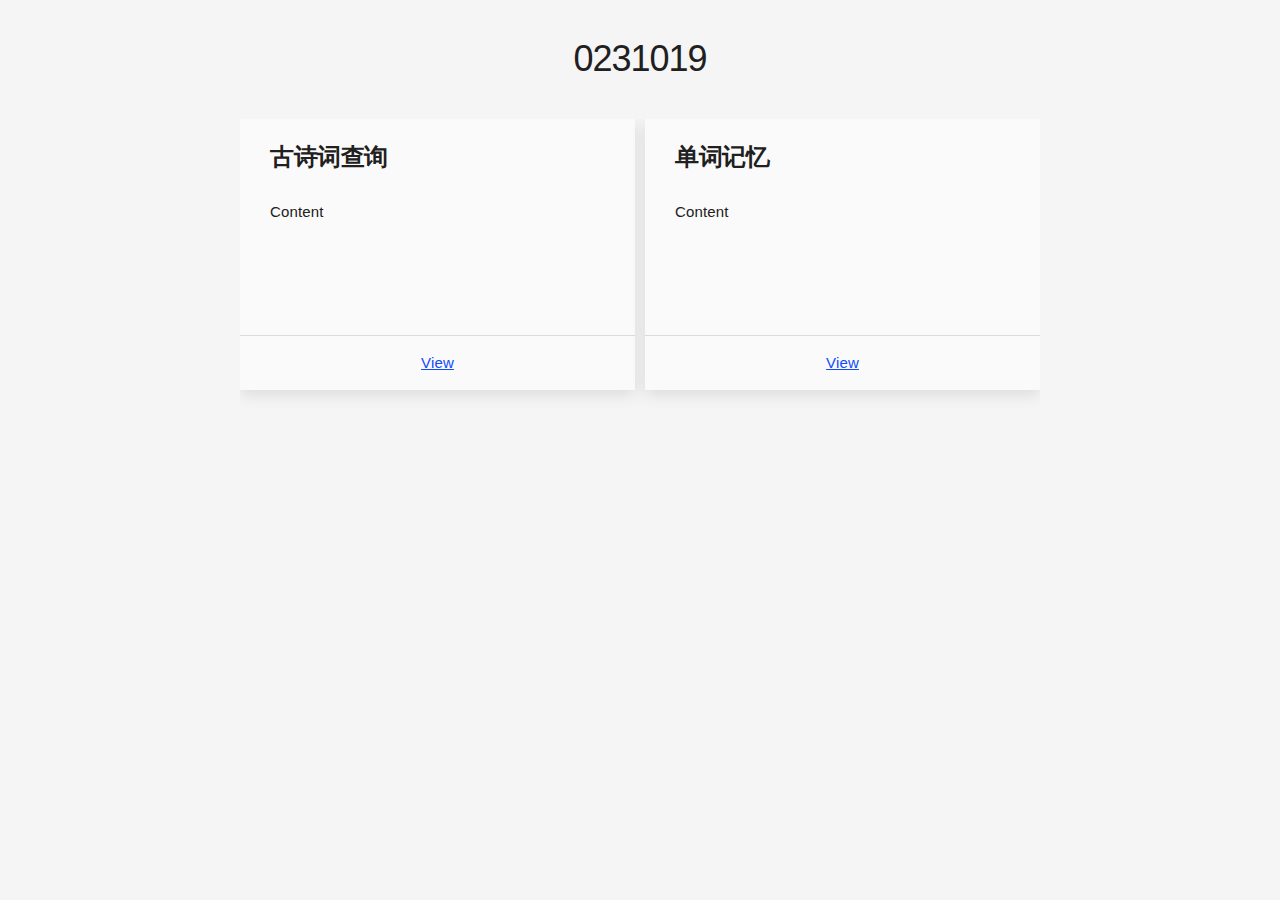
<file: index.html>
<!DOCTYPE html>
<html lang="en">

<head>
    <meta charset="UTF-8">
    <meta http-equiv="X-UA-Compatible" content="IE=edge">
    <meta name="viewport" content="width=device-width, initial-scale=1.0">
    <title>0231019</title>
    <link rel="stylesheet" href="./wing.css" />
    <script async src="https://pagead2.googlesyndication.com/pagead/js/adsbygoogle.js?client=ca-pub-7911430451853900" crossorigin="anonymous"></script>
</head>
<style>
    body {
        background: #f5f5f5;
        color: #202020;
    }

    .container {
        max-width: 800px;
    }

    .nav {
        margin-top: 5rem;
    }

    .nav-item a {
        color: #797979;
        text-decoration: none;
        font-family: "Consolas", "Monaco", "Menlo", monospace;
    }

    .nav-item a:hover {
        cursor: pointer;
        color: #4d4a4a;
        border: none;
    }

    .hero {
        color: #363636;
        height: 80vh;
    }

    .hero div {
        margin-bottom: 5rem;
    }

    .hero h3 {
        font-family: "Edelsans", sans-serif;
        font-size: 5rem;
        margin-bottom: 0;
    }

    .hero h5 {
        margin-top: 1rem;
        margin-bottom: 0;
        font-weight: 200;
    }

    .grid-demo-col {
        background: #e4e4e4;
    }

    .header {
        font-weight: 200;
    }

    .content {
        font-size: 1.8rem;
    }

    .card {
        background: #FAFAFA;
    }

    .string {
        color: #02C1A7;
    }

    .special {
        color: #AC2EC5;
    }

    .global {
        color: #db9114;
    }

    .method {
        color: #00A2CD;
    }

    .comment {
        color: #989898;
    }

    /* === Footer === */
    footer {
        margin: 50px;
    }

    #footer-link {
        font-size: 16px;
        color: #111111;
        text-decoration: none;
    }

    #footer-made,
    #footer-name,
    #footer-logo {
        margin-top: 0;
        margin-bottom: 0;
        vertical-align: middle;
    }

    #footer-name {
        font-weight: 700;
    }

    #footer-logo {
        height: 25px;
        width: 25px;
        margin-left: 10px;
        margin-right: 10px;
        border-radius: 3px;
    }
</style>

<body>


<div class="container center">
    <h3 class="header">0231019</h3>
    <div class="cards" style="width: 100%;">
        <div class="card">
            <h5 class="card-header">古诗词查询</h5>
            <p class="card-body">Content</p>
            <div class="card-footer center text-center">
                <p><a href="https://danci.0231019.top/poetry">
                        View
                    </a></p>
            </div>
        </div>
        <div class="card">
            <h5 class="card-header">单词记忆</h5>
            <p class="card-body">Content</p>
            <div class="card-footer center text-center">
                <p>
                    <a href="https://danci.0231019.top/">
                        View
                    </a>
                </p>
            </div>
        </div>
    </div>
</div>
    <script async src="https://fundingchoicesmessages.google.com/i/pub-7911430451853900?ers=1" nonce="rM4p3sl7w-a_yGkKtzbH_w"></script><script nonce="rM4p3sl7w-a_yGkKtzbH_w">(function() {function signalGooglefcPresent() {if (!window.frames['googlefcPresent']) {if (document.body) {const iframe = document.createElement('iframe'); iframe.style = 'width: 0; height: 0; border: none; z-index: -1000; left: -1000px; top: -1000px;'; iframe.style.display = 'none'; iframe.name = 'googlefcPresent'; document.body.appendChild(iframe);} else {setTimeout(signalGooglefcPresent, 0);}}}signalGooglefcPresent();})();</script>
</body>
</html>
</file>
<file: wing.css>
/*
* Wing 1.0.0-beta
* Copyright 2016, Kabir Shah
* http://usewing.ml/
* Free to use under the MIT license.
* https://kingpixil.github.io/license
*/

/*------------------------------------------------------------
  Base Style
------------------------------------------------------------*/

html {
    box-sizing: border-box;
    font-size: 62.5%;
    margin: 0;
    padding: 0;
  }
  
  body {
    letter-spacing: 0.01em;
    line-height: 1.6;
    font-size: 1.5em;
    font-weight: 400;
    margin: 0;
    font-family: -apple-system, BlinkMacSystemFont, Avenir, "Avenir Next", "Segoe UI", "Roboto", "Oxygen", "Ubuntu", "Cantarell", "Fira Sans", "Droid Sans", "Helvetica Neue", sans-serif;
  }
  
  /*------------------------------------------------------------
    Typography
  ------------------------------------------------------------*/
  
  h1,
  h2,
  h3,
  h4,
  h5,
  h6 {
    font-weight: 400;
    font-family: -apple-system, BlinkMacSystemFont, Avenir, "Avenir Next", "Segoe UI", "Roboto", "Oxygen", "Ubuntu", "Cantarell", "Fira Sans", "Droid Sans", "Helvetica Neue", sans-serif;
  }
  
  h1, h2, h3 {
    letter-spacing: -.1rem;
  }
  
  h1 {
    font-size: 4.0rem;
    line-height: 1.2;
  }
  
  h2 {
    font-size: 3.6rem;
    line-height: 1.25;
  }
  
  h3 {
    font-size: 3.0rem;
    line-height: 1.3;
  }
  
  h4 {
    font-size: 2.4rem;
    line-height: 1.35;
    letter-spacing: -.08rem;
  }
  
  h5 {
    font-size: 1.8rem;
    line-height: 1.5;
    letter-spacing: -.05rem;
  }
  
  h6 {
    font-size: 1.5rem;
    line-height: 1.6;
    letter-spacing: 0;
  }
  
  @media (min-width: 550px) {
    h1 {
      font-size: 5.0rem;
    }
    h2 {
      font-size: 4.2rem;
    }
    h3 {
      font-size: 3.6rem;
    }
    h4 {
      font-size: 3.0rem;
    }
    h5 {
      font-size: 2.4rem;
    }
    h6 {
      font-size: 1.5rem;
    }
  }
  
  /*------------------------------------------------------------
    Links
  ------------------------------------------------------------*/
  a {
    color: #104cfb;
    transition: all .1s ease;
  }
  
  a:hover {
    cursor: pointer;
    color: #222222;
  }
  
  /*------------------------------------------------------------
    Buttons
  ------------------------------------------------------------*/
  
  button, [type=submit] {
    padding: 1.1rem 3.5rem;
    margin: 1rem 0;
    background: #111111;
    color: #f5f5f5;
    border-radius: 2px;
    border: none;
    font-size: 1.3rem;
    transition: all .2s ease;
  }
  
  button.outline, [type=submit].outline {
    padding: 1.1rem 3.5rem;
    background: none;
    color: #111111;
    border: 1.5px solid #111111;
  }
  
  button:hover, [type=submit]:hover {
    background: #222222;
  }
  
  button.outline:hover, [type=submit].outline:hover {
    background: none;
    border: 1.5px solid #444444;
    color: #444444;
  }
  
  button:focus, [type=submit]:focus {
    outline: none;
  }
  
  button:active, [type=submit]:active {
    transform: scale(.99);
  }
  
  /*------------------------------------------------------------
    Forms
  ------------------------------------------------------------*/
  
  input[type=text], input[type=password], input[type=email], input[type=search], input[type=number], input[type=file], input[type=tel], select, textarea, textarea[type=text] {
    width: 100%;
    height: 45px;
    padding: 10px 10px;
    margin-top: 1rem;
    margin-bottom: 1rem;
    background: #FFFFFF;
    border-radius: 2px;
    border: 1px solid #a4a4a4;
    font-size: 1.3rem;
    box-sizing: border-box;
    transition: all .2s ease;
  }
  
  input[type=text]:hover, input[type=password]:hover, input[type=email]:hover, input[type=search]:hover, input[type=number]:hover, input[type=file], input[type=tel], select:hover, textarea:hover, textarea[type=text]:hover {
    border: 1px solid #111111;
  }
  
  input[type=text]:focus, input[type=password]:focus, input[type=email]:focus, input[type=search]:focus, input[type=number], input[type=file], input[type=tel], select:focus, textarea:focus, textarea[type=text]:focus {
    outline: none;
    border: 1px solid #104cfb;
  }
  
  textarea, textarea[type=text] {
    min-height: 7rem;
  }
  
  .container {
    max-width: 960px;
    margin: 0 auto;
    width: 80%;
  }
  
  .row {
    display: flex;
    flex-flow: row wrap;
    justify-content: space-between;
    margin-top: 1rem;
    margin-bottom: 1rem;
  }
  
  .row > :first-child {
    margin-left: 0;
  }
  
  .col {
    -webkit-box-flex: 1;
    -moz-box-flex: 1;
    -webkit-flex: 1;
    -ms-flex: 1;
    flex: 1;
  }
  
  .col, [class^='col-'], [class*=" col-"] {
    margin-left: 4%;
  }
  
  .col-1 {
    flex: 1;
  }
  
  .col-2 {
    flex: 2;
  }
  
  .col-3 {
    flex: 3;
  }
  
  .col-4 {
    flex: 4;
  }
  
  .col-5 {
    flex: 5;
  }
  
  .col-6 {
    flex: 6;
  }
  
  .col-7 {
    flex: 7;
  }
  
  .col-8 {
    flex: 8;
  }
  
  .col-9 {
    flex: 9;
  }
  
  .col-10 {
    flex: 10;
  }
  
  .col-11 {
    flex: 11;
  }
  
  .col-12 {
    flex: 12;
  }
  
  @media screen and (max-width: 768px) {
    .col, [class^='col-'], [class*=" col-"] {
      margin: 1rem 0;
      flex: 0 0 100%;
    }
  }
  
  /*------------------------------------------------------------
    Lists
  ------------------------------------------------------------*/
  
  ul, ol {
    padding-left: 0;
    margin-top: 0;
  }
  
  ul ul, ul ol, ol ol, ol ul {
    margin: 1rem 0 1rem 2rem;
    font-size: 95%;
  }
  
  ul {
    list-style: circle inside;
  }
  
  ol {
    list-style: decimal inside;
  }
  
  li {
    margin-bottom: 1rem;
  }
  
  /*------------------------------------------------------------
    Tables
    ------------------------------------------------------------*/
  
  .table {
    width: 100%;
    border: none;
    border-collapse: collapse;
    border-spacing: 0;
    text-align: left;
  }
  
  .table th, .table td {
    vertical-align: middle;
    padding: 12px 4px;
  }
  
  .table thead {
    border-bottom: 2px solid #333030;
  }
  
  /* responsive tables */
  @media screen and (max-width: 768px) {
    .table.responsive {
      position: relative;
      display: block;
    }
    .table.responsive th, .table.responsive td {
      margin: 0;
    }
    .table.responsive thead {
      display: block;
      float: left;
      border: 0;
    }
    .table.responsive thead tr {
      display: block;
      padding: 0 10px 0 0;
      border-right: 2px solid #333030;
    }
    .table.responsive th {
      display: block;
      text-align: right;
    }
    .table.responsive tbody {
      display: block;
      overflow-x: auto;
      white-space: nowrap;
    }
    .table.responsive tbody tr {
      display: inline-block;
    }
    .table.responsive td {
      display: block;
      min-height: 16px;
      text-align: left;
    }
    .table.responsive tr {
      padding: 0 10px;
    }
  }
  
  /*------------------------------------------------------------
    Utilities
  ------------------------------------------------------------*/
  
  .pull-right {
    float: right;
  }
  
  .pull-left {
    float: left;
  }
  
  .text-center {
    text-align: center;
  }
  
  .text-left {
    text-align: left;
  }
  
  .text-right {
    text-align: right;
  }
  
  .full-screen {
    width: 100%;
    min-height: 100vh;
  }
  
  .full-width {
    width: 100%;
  }
  
  .vertical-align {
    display: flex;
    align-items: center;
  }
  
  .horizontal-align {
    display: flex;
    justify-content: center;
  }
  
  .center {
    display: flex;
    align-items: center;
    justify-content: center;
    flex-direction: column;
  }
  
  .right {
    display: flex;
    align-items: center;
    justify-content: flex-end;
  }
  
  .left {
    display: flex;
    align-items: center;
    justify-content: flex-start;
  }
  
  .fixed {
    position: fixed;
    width: 100%;
  }
  
  @media screen and (max-width: 400px) {
    .hide-phone { display: none; }
  }
  
  @media screen and (max-width: 768px) {
    .hide-tablet { display: none; }
  }
  
  /*------------------------------------------------------------
    Misc
  ------------------------------------------------------------*/
  
  code {
    padding: 0.2rem 0.5rem;
    margin: 0 0.2rem;
    font-size: 90%;
    white-space: nowrap;
    background: #F1F1F1;
    border: 1px solid #E1E1E1;
    border-radius: 4px;
    font-family: "Consolas", "Monaco", "Menlo", monospace;
  }
  
  pre > code {
    display: block;
    padding: 1rem 1.5rem;
    white-space: pre-wrap;
    white-space: -moz-pre-wrap;
    white-space: -pre-wrap;
    white-space: -o-pre-wrap;
    word-wrap: break-word;
  }
  
  /*------------------------------------------------------------
    Navigation
    ------------------------------------------------------------*/
  
  .nav {
    position: relative;
    display: flex;
    flex-wrap: wrap;
    align-items: center;
    padding: 1rem;
  }
  
  .nav-menu,
  .nav-brand {
    display: flex;
  }
  
  .nav-menu {
    flex-flow: row;
    flex: 1 0 auto;
  }
  
  .nav-item {
    padding: 1rem 2rem;
  }
  
  .nav-logo {
    font-weight: bolder;
    font-size: 2rem;
    line-height: 0;
    padding-right: 2rem;
  }
  
  .cards {
    display: flex;
    flex-wrap: wrap;
    justify-content: space-between;
    overflow: hidden;
    margin-bottom: 2rem
  }
  
  @media (max-width: 675px) {
    .cards > .card {
      flex: auto;
    }
  }
  
  .card {
    flex-direction: column;
    overflow: hidden;
    flex: 0 1 calc(50% - 0.5rem);
    box-shadow: 0 5px 15px rgba(0, 0, 0, 0.1);
    margin-bottom: 2rem;
  }
  
  .card-header {
    font-weight: 600;
    margin: 0;
    padding: 2rem 3rem 1rem;
  }
  
  .card-body {
    padding: 0 3rem 2rem 3rem;
    min-height: 100px;
  }
  
  .card-footer {
    display: flex;
    align-items: stretch;
    border-top: 1px solid #dbdbdb;
    flex: 1;
  }
  
  .card-footer .card-footer-item {
    display: flex;
    flex-basis: 0;
    flex-grow: 1;
    flex-shrink: 0;
    align-items: center;
    justify-content: center;
    margin: 0;
    padding: 1rem;
  }
  
  .card-footer-item:not(:first-child) {
    border-left: 1px solid #dbdbdb;
  }
</file>
